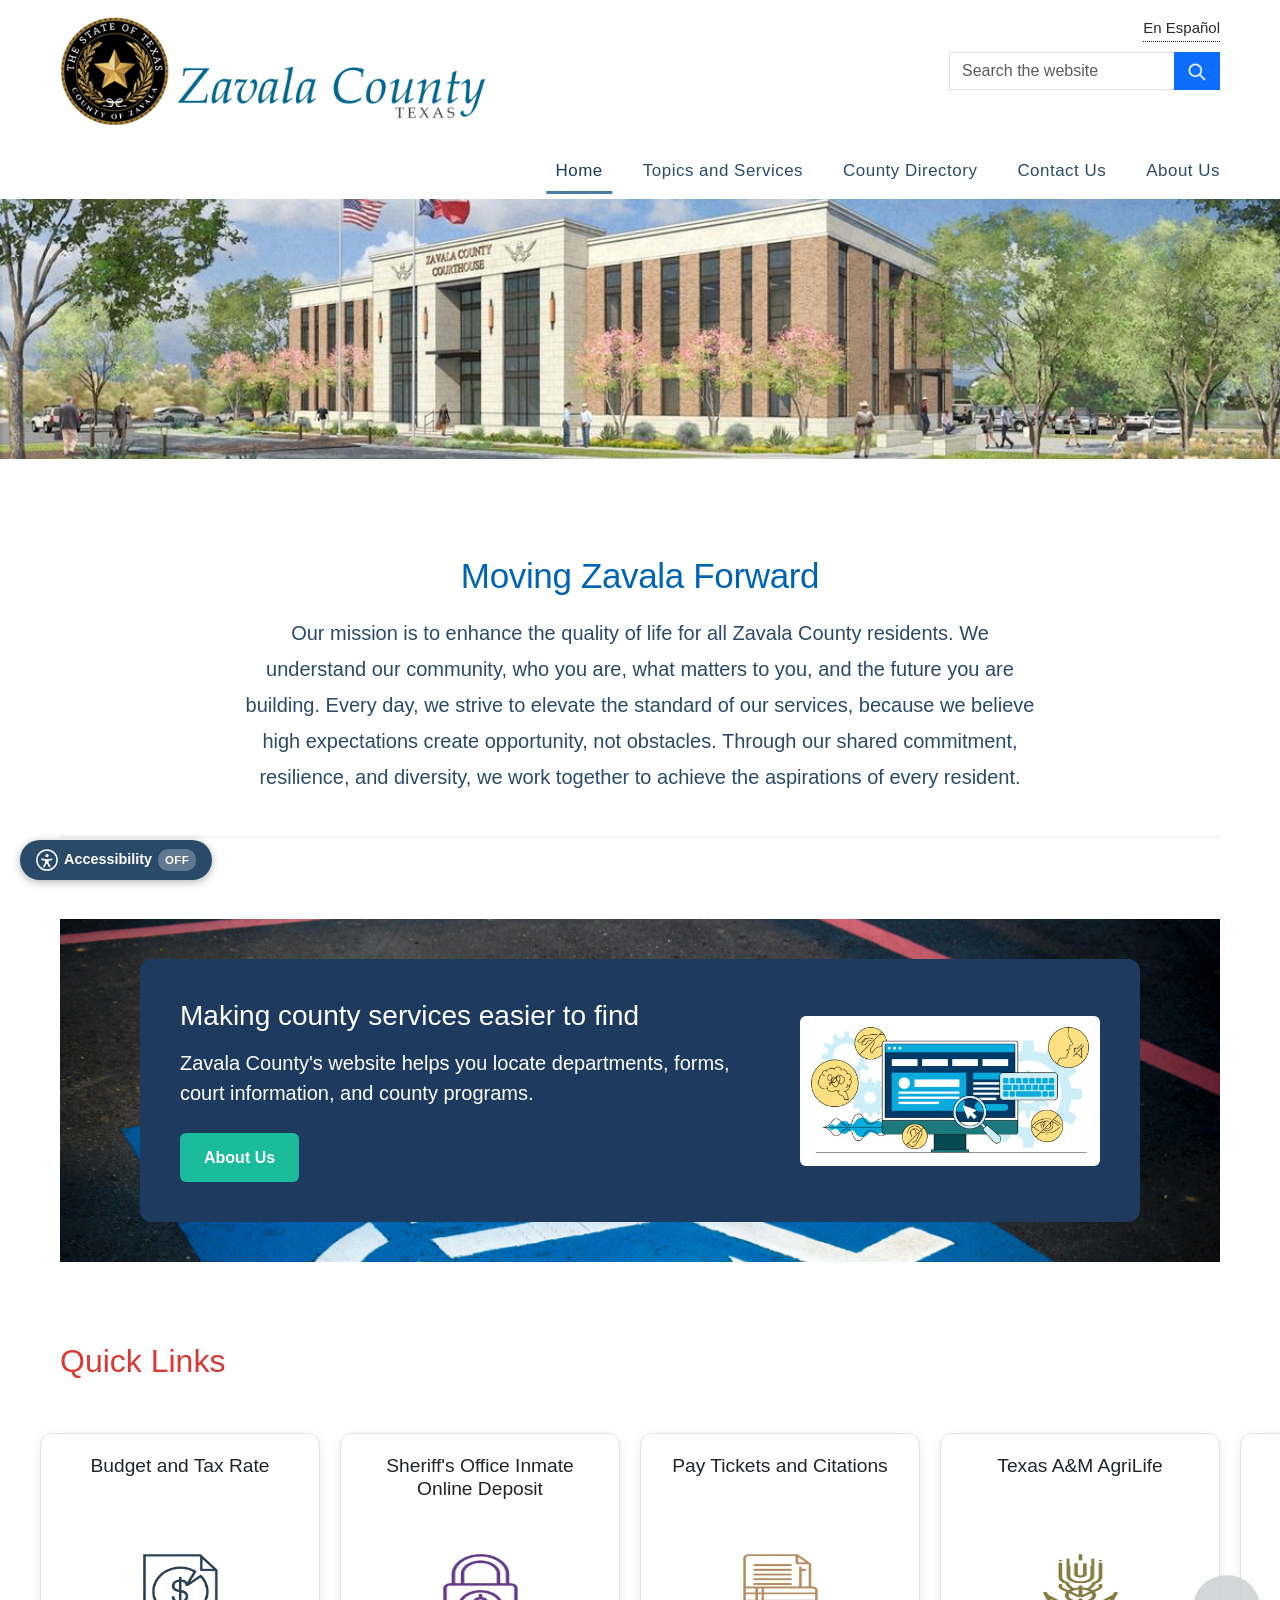
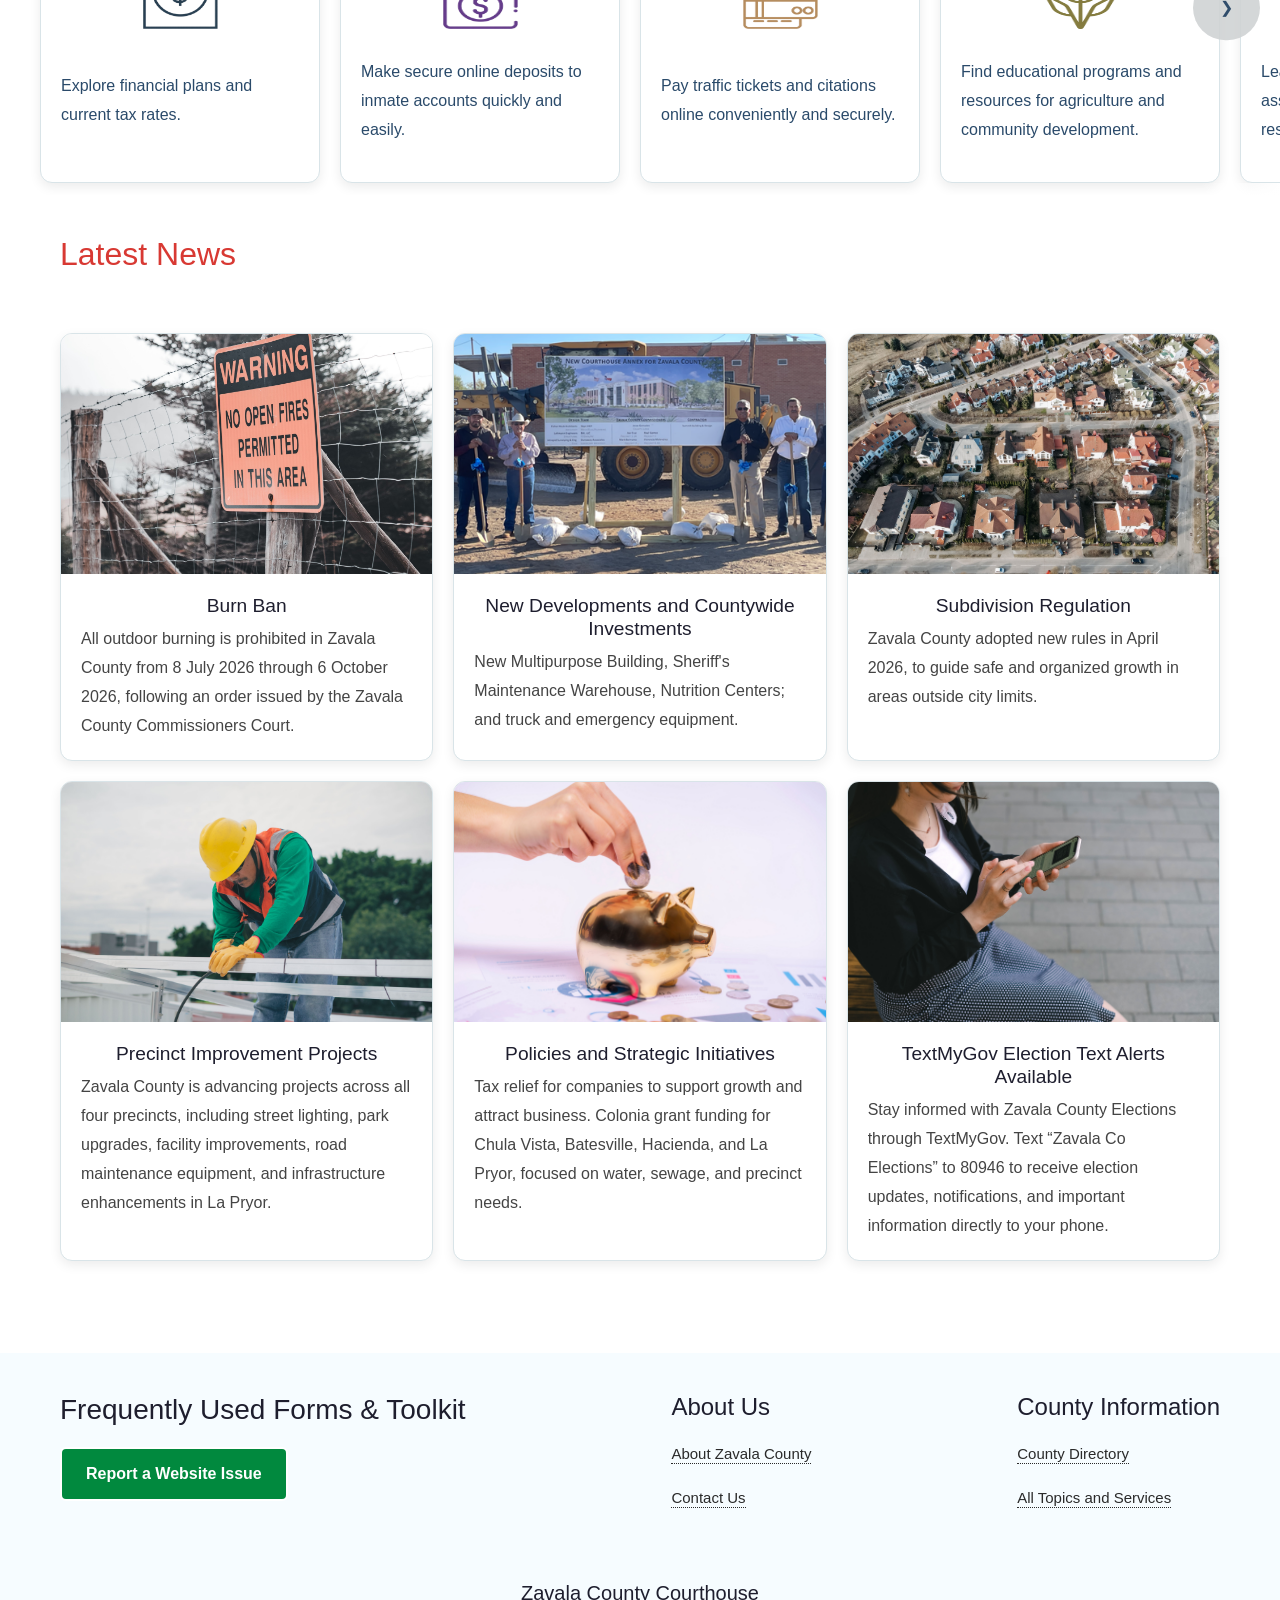
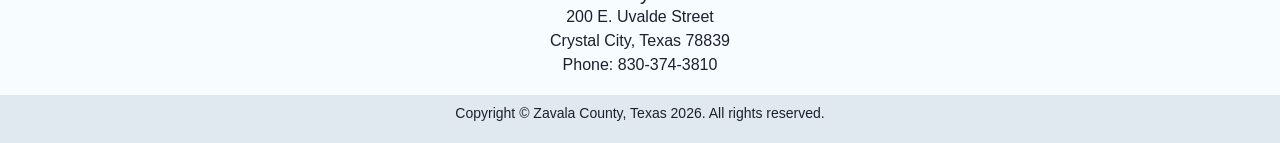
<file: index.html>
<!DOCTYPE html>
<html lang="en">

<head>
    <meta charset="UTF-8">
    <meta name="description" content="Zavala County Information">
    <meta name="keywords" content="Zavala County, Clerk, Disctrict">
    <meta name="author" content="Kalah Kennebrew">
    <meta name="viewport" content="width=device-width, initial-scale=1.0">
    <title>Zavala County Website</title>
    <link href="https://cdn.jsdelivr.net/npm/bootstrap@5.3.8/dist/css/bootstrap.min.css" rel="stylesheet"
        integrity="sha384-sRIl4kxILFvY47J16cr9ZwB07vP4J8+LH7qKQnuqkuIAvNWLzeN8tE5YBujZqJLB" crossorigin="anonymous">
    <link rel="stylesheet" href="zavala.css">
    <script src="scripts/contacts.js" defer></script>
    <script src="scripts/app.js" defer></script>
</head>

<body>
    <header>
        <a href="#main-content" class="skip-link">Skip to main content</a>
        <div class="top-bar">
            <a href="index.html" class="logo-link">
                <img src="assets/logo.png" alt="Zavala County homepage" class="logo">
            </a>

            <div class="header-utilities">

                <a href="index-es.html" class="language-link" lang="es">
                    En Español
                </a>

                <div class="search-group input-group">

                    <label for="search" class="visually-hidden">Search the website</label>
                    <input type="text" id="search" name="search" class="form-control search-input"
                        placeholder="Search the website" autocomplete="off">

                    <button type="button" class="btn btn-primary search-btn" aria-label="Search">
                        <img src="assets/search.png" class="search-icon" alt="">
                    </button>

                    <div id="search-status" class="visually-hidden" aria-live="polite"></div>
                    <ul id="search-results" class="search-results" hidden></ul>
                </div>

            </div>

        </div>
        <nav aria-label="Main navigation">
            <button class="nav-toggle" aria-expanded="false" aria-controls="primary-nav" aria-label="Open menu">
                <span class="nav-toggle-icon">
                    <span class="nav-toggle-bar"></span>
                    <span class="nav-toggle-bar"></span>
                    <span class="nav-toggle-bar"></span>
                </span>
                <span class="nav-toggle-label">Menu</span>
            </button>

            <ul id="primary-nav">
                <li><a href="index.html" class="nav-link active">Home</a></li>
                <li><a href="alltopics.html" class="nav-link">Topics and Services</a></li>
                <li><a href="directory.html" class="nav-link">County Directory</a></li>
                <li><a href="contact.html" class="nav-link">Contact Us</a></li>
                <li><a href="about.html" class="nav-link">About Us</a></li>
            </ul>
        </nav>

        <div class="hero" role="img" aria-label="Zavala County Courthouse">
            <img src="assets/home.jpg" alt="Zavala County Courthouse building in Crystal City" class="hero-img">
        </div>

    </header>

    <main id="main-content">
        <article>
            <h1>Moving Zavala Forward</h1>
            <p> Our mission is to enhance the quality of life for all Zavala County residents. We understand our
                community, who you are, what matters to you, and the future you are building. Every day, we strive to
                elevate the standard of our services, because we believe high expectations create opportunity, not
                obstacles. Through our shared commitment, resilience, and diversity, we work together to achieve the
                aspirations of every resident.</p>
        </article>
        <hr>
        <section class="mission-section">
            <div class="mission-container">
                <div class="mission-text">
                    <h2>Making county services easier to find</h2>

                    <p>
                        Zavala County's website helps you locate departments, forms, court information, and county
                        programs.
                    </p>

                    <a href="about.html" class="mission-btn">About Us</a>
                </div>

                <!-- IMAGE (Little accessbile picture) -->
                <div class="mission-image">
                    <img src="assets/accessible.jpg" alt="Accessibility keyboard button">
                </div>

            </div>
        </section>

        <section class="quicklinks">

            <div id="quicklinks">
                <h2>Quick Links</h2>
            </div>

            <div class="quicklinks-scroll">

                <div class="scroll-container">
                    <div class="scroll-track">

                        <!-- CARD 1 
                        <a href="https://www.co.zavala.tx.us/page/County%20Agendas">
                            <div class="card">
                                <h3>Commissioners Court Agendas</h3>
                                <img src="assets/icon1.jpg" alt="Government meeting agenda icon">
                                <p>View meeting agendas and stay involved in local decisions.</p>
                            </div>
                        </a> -->

                        <!-- CARD 2 
                        <a href="https://www.co.zavala.tx.us/page/Elections">
                            <div class="card">
                                <h3>2026 Election Results</h3>
                                <img src="assets/ballot.png" alt="Election results and voting information">
                                <p>Check the latest county election results and updates.</p>
                            </div>
                        </a> -->

                        <!-- CARD 3 -->
                        <a href="https://zavalacad.com/adopted-tax-rates/">
                            <div class="card">
                                <h3>Budget and Tax Rate</h3>
                                <img src="assets/tax.jpg" alt="County budget and tax information icon">
                                <p>Explore financial plans and current tax rates.</p>
                            </div>
                        </a>

                        <!-- CARD 4 
                        <a href="https://www.co.zavala.tx.us/page/burnban">
                            <div class="card">
                                <h3>Burn Ban</h3>
                                <img src="assets/burn.jpg" alt="Fire icon">
                                <p>Stay updated on burn bans and safety regulations.</p>
                            </div>
                        </a> -->

                        <!-- CARD 5 
                        <a href="https://www.co.zavala.tx.us/page/Foreclosures">
                            <div class="card">
                                <h3>Foreclosures</h3>
                                <img src="assets/foreclosure.jpg" alt="Foreclosure icon">
                                <p>View current foreclosure listings and notices within Zavala County.</p>
                            </div>
                        </a> -->

                        <!-- CARD 6 
                        <a href="https://www.co.zavala.tx.us/page/RFPS">
                            <div class="card">
                                <h3>Request for Proposals (RFPs)</h3>
                                <img src="assets/rfps.jpg" alt="Proposals icon">
                                <p>Browse open proposals and opportunities to work with the county.</p>
                            </div>
                        </a> -->

                        <!-- CARD 7 -->
                        <a href="https://deposits.jailatm.com/WebDeposits/">
                            <div class="card">
                                <h3>Sheriff's Office Inmate Online Deposit</h3>
                                <img src="assets/inmate.jpg" alt="Inmate deposit icon">
                                <p>Make secure online deposits to inmate accounts quickly and easily.</p>
                            </div>
                        </a>

                        <!-- CARD 8 -->
                        <a href="https://billpay.forte.net/">
                            <div class="card">
                                <h3>Pay Tickets and Citations</h3>
                                <img src="assets/tickets.jpg" alt="Ticket icon">
                                <p>Pay traffic tickets and citations online conveniently and securely.</p>
                            </div>
                        </a>

                        <!-- CARD 9 -->
                        <a href="https://agrilifeextension.tamu.edu/counties/zavala-county/">
                            <div class="card">
                                <h3>Texas A&amp;M AgriLife</h3>
                                <img src="assets/agri.jpg" alt="Agriculture icon">
                                <p>Find educational programs and resources for agriculture and community development.
                                </p>
                            </div>
                        </a>

                        <!-- CARD 10 -->
                        <a href="health.html">
                            <div class="card">
                                <h3>Indigent Health Care Program</h3>
                                <img src="assets/health.jpg" alt="Health icon">
                                <p>Learn about health care assistance available to eligible residents.</p>
                            </div>
                        </a>

                        <!-- CARD 11 -->
                        <a href="https://zavalacad.com/">
                            <div class="card">
                                <h3>Zavala Central Appraisal District</h3>
                                <img src="assets/property.png" alt="Property icon">
                                <p>Use online services for payments, permits, and county transactions.</p>
                            </div>
                        </a>

                        <!-- CARD 12
                        <a href="https://www.co.zavala.tx.us/upload/page/0001/doc00816420260331142653.pdf">
                            <div class="card">
                                <h3>Zavala County Holidays</h3>
                                <img src="assets/holidays.png" alt="Holiday calendar icon">
                                <p>View official holidays and office closure dates for Zavala County.</p>
                            </div>
                        </a> -->

                    </div>
                </div>

                <!-- ARROWS -->
                <button onclick="scrollCarousel(-1)" class="scroll-btn prev">❮</button>
                <button onclick="scrollCarousel(1)" class="scroll-btn next">❯</button>

            </div>
        </section>

        <section class="news-highlights animate-section">
            <h2>Latest News</h2>

            <div class="news-row">

                <article class="news-card">
                    <img src="assets/burn-ban.jpg" alt="Burn ban announcement">
                    <div class="card-content">
                        <h3>Burn Ban</h3>
                        <p>All outdoor burning is prohibited in Zavala County from 8 July 2026 through 6 October 2026,
                            following an order issued by the Zavala County Commissioners Court.</p>
                    </div>
                </article>

                <article class="news-card">
                    <img src="assets/groundbreaking.png" alt="County officials at construction groundbreaking event">
                    <div class="card-content">
                        <h3>New Developments and Countywide Investments</h3>
                        <p>New Multipurpose Building, Sheriff's Maintenance Warehouse, Nutrition Centers; and truck
                            and emergency equipment.</p>
                    </div>
                </article>

                <article class="news-card">
                    <img src="assets/subdivision.jpg" alt="Residential subdivision development">
                    <div class="card-content">
                        <h3>Subdivision Regulation</h3>
                        <p>Zavala County adopted new rules in April 2026, to guide safe and organized growth in areas
                            outside city limits.
                        </p>
                    </div>
                </article>

                <article class="news-card">
                    <img src="assets/precinct.jpg" alt="Precinct improvement projects">
                    <div class="card-content">
                        <h3>Precinct Improvement Projects</h3>
                        <p>Zavala County is advancing projects across all four precincts, including street lighting,
                            park upgrades, facility improvements, road maintenance equipment, and infrastructure
                            enhancements in La Pryor.</p>
                    </div>
                </article>

                <article class="news-card">
                    <img src="assets/bank.jpg" alt="Piggy bank representing tax relief">
                    <div class="card-content">
                        <h3>Policies and Strategic Initiatives</h3>
                        <p>Tax relief for companies to support growth and attract business. Colonia grant funding
                            for Chula Vista, Batesville, Hacienda, and La Pryor, focused on water, sewage, and precinct
                            needs.</p>
                    </div>
                </article>

                <article class="news-card">
                    <img src="assets/txt.jpg" alt="Woman using a mobile phone to receive text alerts">
                    <div class="card-content">
                        <h3>TextMyGov Election Text Alerts Available</h3>
                        <p>Stay informed with Zavala County Elections through TextMyGov. Text “Zavala Co Elections” to
                            80946 to receive election updates, notifications, and important information directly to your
                            phone.
                        </p>
                    </div>
                </article>



            </div>
        </section>

    </main>

    <footer>

        <div class="footer-top">
            <div class="footer-inner">

                <div class="footer-columns">

                    <div class="forms">
                        <h3>Frequently Used Forms & Toolkit</h3>
                        <button class="report-btn" onclick="window.location.href='contact.html'">Report a Website
                            Issue</button>
                    </div>

                    <div>
                        <h4>About Us</h4>
                        <ul>
                            <li><a href="about.html">About Zavala County</a></li>
                            <li><a href="contact.html">Contact Us</a></li>
                        </ul>
                    </div>

                    <div>
                        <h4>County Information</h4>
                        <ul>
                            <li><a href="directory.html">County Directory</a></li>
                            <li><a href="alltopics.html">All Topics and Services</a></li>
                        </ul>
                    </div>

                </div>
            </div>
        </div>

        <div class="footer-middle">
            <div class="footer-inner">
                <h5>Zavala County Courthouse</h5>
                <p>200 E. Uvalde Street</p>
                <p>Crystal City, Texas 78839</p>
                <p>Phone: 830-374-3810</p>
            </div>
        </div>
        <button id="backToTop" onclick="scrollToTop()">↑ Top</button>
        <div class="footer-bottom">
            <div class="footer-inner">
                <p>Copyright © Zavala County, Texas 2026. All rights reserved.</p>
            </div>
        </div>
    </footer>
    <script src="https://cdn.jsdelivr.net/npm/bootstrap@5.3.8/dist/js/bootstrap.bundle.min.js"
        integrity="sha384-FKyoEForCGlyvwx9Hj09JcYn3nv7wiPVlz7YYwJrWVcXK/BmnVDxM+D2scQbITxI"
        crossorigin="anonymous"></script>
    <script src="scripts/search.js" defer></script>
    <script src="scripts/accessibility.js" defer></script>
</body>

</html>
</file>
<file: zavala.css>
* {
    margin: 0;
    padding: 0;
    box-sizing: border-box;
}

.skip-link {
    line-height: 1;
    text-decoration: underline;
    background: 0 0;
    left: 0;
    padding: .5rem 1rem;
    position: absolute;
    top: -3.8rem;
    transition: .15s ease-in-out;
    z-index: 501;
}

.skip-link:focus {
    top: 0;
}

.visually-hidden {
    position: absolute;
    width: 1px;
    height: 1px;
    margin: -1px;
    overflow: hidden;
    clip: rect(0, 0, 0, 0);
    white-space: nowrap;
    border: 0;
}

body {
    font-family: "Source Sans Pro Web", "Helvetica Neue", Helvetica, "Roboto", Arial, sans-serif;
    color: #1e1e2e;
    background-color: #fff;
    font-size: 16px;
    line-height: 1.6;
}

.footer-inner {
    max-width: 1200px;
    margin: 0 auto;
    padding: 0 20px;
}

header {
    background-color: #fff;
}

.top-bar {
    display: flex;
    align-items: center;
    justify-content: space-between;
    max-width: 1200px;
    margin: 0 auto;
    padding: 16px 20px;
    gap: 20px;
}


.logo-link {
    display: flex;
    align-items: center;
    text-decoration: none;
}

.logo {
    height: 110px;
}

.header-utilities {
    display: flex;
    flex-direction: column;
    align-items: center;
    gap: 10px;
    height: 110px;
}

.language-link {
    color: #2a2a2a;
    text-decoration: none;
    border-bottom: 1px dotted #2a2a2a;
    padding-bottom: 1px;
    align-self: flex-end;
    font-size: 15px
}

.language-link:hover,
.language-link:focus {
    border-bottom: 1px solid #2a2a2a;
}

.search-group {
    position: relative;
    max-width: 450px;
}

.search-icon {
    width: 20px;
    height: 20px;
    filter: brightness(0) invert(1);
}

.search-results {
    position: absolute;
    top: 44px;
    left: 0;
    width: 100%;
    z-index: 20;
    margin: 0;
    padding: 0;
    list-style: none;
    background: #ffffff;
    border: 1px solid #c8d5e0;
    border-radius: 4px;
    max-height: 320px;
    overflow-y: auto;
    box-shadow: 0 4px 10px rgba(0, 0, 0, 0.15);
}

.search-results li {
    border-bottom: 1px solid #e5e5e5;
}

.search-results li:last-child {
    border-bottom: none;
}

.search-results a {
    display: block;
    padding: 10px 14px 2px;
    color: #2a4a6a;
    text-decoration: none;
    font-weight: 600;
}

.search-results a:hover,
.search-results a:focus {
    background: #eef6fb;
    text-decoration: underline;
}

.search-result-excerpt {
    margin: 0;
    padding: 0 14px 10px;
    font-size: 14px;
    color: #444;
}

@media (max-width: 480px) {
    .search-group {
        width: 100%;
    }

    .search-results {
        top: 42px;
        max-height: 260px;
        font-size: 15px;
    }
}

.hero {
    height: 560px;
    overflow: hidden;
}

.hero-img {
    width: 100%;
    height: 120%;
    object-fit: cover;
}

/* desktop styling */
nav ul {
    max-width: 1200px;
    margin: 0 auto;
    padding: 5px 0px;
    list-style: none;
    display: flex;
    justify-content: flex-end;
}

.nav-link {
    position: relative;
    font-size: 1.06rem;
    font-weight: 500;
    color: #2a4a6a;
    text-decoration: none;
    padding: 10px 20px;
    letter-spacing: 0.03em;
    display: block;
}

.nav-link:hover,
.nav-link.active {
    color: #1a3a5c;
    border-bottom-width: 3px;
}

.nav-link:hover::after,
.nav-link.active::after {
    content: "";
    position: absolute;
    bottom: 0;
    left: 50%;
    transform: translateX(-50%);
    width: 75%;
    height: 3px;
    background-color: #4a7aaa;
}

/* hamburger button, hidden on desktop */
.nav-toggle {
    display: none;
    position: relative;
    align-items: center;
    width: 100%;
    height: 48px;
    padding: 0 20px;
    background-color: #2a4a6a;
    border: none;
    cursor: pointer;
}

.nav-toggle-icon {
    display: flex;
    flex-direction: column;
    justify-content: center;
    gap: 5px;
    width: 26px;
}

.nav-toggle-bar {
    width: 26px;
    height: 3px;
    background-color: #ffffff;
    border-radius: 2px;
}

.nav-toggle-label {
    position: absolute;
    left: 0;
    right: 0;
    text-align: center;
    color: #ffffff;
    font-size: 1rem;
    font-weight: 600;
    letter-spacing: 0.05em;
    text-transform: uppercase;
    pointer-events: none;
}

.nav-toggle:focus-visible {
    outline: 3px solid #ffffff;
    outline-offset: -4px;
}

@media (max-width: 768px) {
    nav {
        position: relative;
    }

    .nav-toggle {
        display: flex;
    }

    @media (max-width: 768px) {
        .nav-toggle {
            margin-bottom: 10px;
        }
    }

    nav ul {
        display: none;
        flex-direction: column;
        justify-content: flex-start;
        width: 100%;
        position: absolute;
        top: 100%;
        left: 0;
        background-color: #ffffff;
        border-top: 1px solid #d9d9d9;
        box-shadow: 0 4px 10px rgba(0, 0, 0, 0.1);
        z-index: 30;
        padding: 0;
    }

    nav ul.nav-open {
        display: flex;
    }

    .nav-link {
        padding: 14px 20px;
        border-bottom: 1px solid #eee;
    }

    .nav-link:hover::after,
    .nav-link.active::after {
        display: none;
    }

    .nav-link.active {
        background-color: #eef3f8;
        border-bottom-width: 1px;
    }
}

/* ---------- MAIN ---------- */

main {
    max-width: 1200px;
    margin: 60px auto;
    padding: 32px 20px;
    background-color: transparent;
    border-radius: 0;
    box-shadow: none;
}

main section {
    margin-top: 80px;
}

main.show {
    opacity: 1;
    transform: translateY(0);
}

main h1 {
    font-size: 35px;
    font-weight: 500;
    color: rgb(0, 100, 181);
    margin-bottom: 15px;
    line-height: 1.4;
    letter-spacing: -0.01em;
}

main p {
    font-size: 20px;
    color: #2a4a6a;
    line-height: 1.8;
    margin: 0 0 40px 0;
    font-weight: 400;
}

hr {
    border: none;
    height: 4px;
    background-color: #e0e0e0;
    margin: 30px 0;
}

article {
    max-width: 800px;
    margin: 0 auto;
    text-align: center;
}

.quicklinks {
    margin-top: 80px;
}

.quicklinks.show {
    opacity: 1;
    transform: translateY(0);
}

.quicklinks h2 {
    color: #d83933;
    margin-bottom: 40px;
}

/* ---------- CARD DESIGN ---------- */
.card {
    font-size: 1.2rem;
    background: #fff;
    border: 1px solid #d9e4e8;
    border-radius: 12px;
    min-height: 350px;
    height: 350px;
    display: flex;
    flex-direction: column;
    justify-content: flex-start;
    align-items: center;
    text-align: center;
    padding: 20px;
    gap: 12px;
    width: 100%;
    box-shadow: 0 4px 12px rgba(0, 0, 0, 0.08);
    transition: transform 0.3s ease,
        box-shadow 0.3s ease;
}

.card:hover {
    box-shadow: 0 6px 14px rgba(0, 0, 0, 0.15);
    transform: translateY(-4px);
}

.card img {
    width: 75px;
    height: 75px;
}

.card h3 {
    min-height: 80px;
    font-size: 1.2rem;
    padding-bottom: 10%;
}

.card p {
    font-size: 16px;
    text-align: left;
    margin-top: auto;
    margin-bottom: auto;
}

.quicklinks a {
    text-decoration: none;
    color: inherit;
    flex: 0 0 280px;
}

/* ---------- STYLE SCROLL ---------- */

.scroll-container::-webkit-scrollbar {
    display: none;
}

.scroll-track {
    display: flex;
    gap: 20px;
    width: max-content;
}

/* full screen width */
.quicklinks-scroll {
    position: relative;
    width: 100vw;
    margin-bottom: 20px;
    margin-left: calc(50% - 50vw);
}

.scroll-container::after {
    content: "";
    position: absolute;
    right: 0;
    width: 80px;
    height: 100%;
    background: linear-gradient(to left, white, transparent);
    flex: 0 0 80px;
}

.scroll-container {
    padding-left: max(40px, calc((100vw - 1200px) / 2));
    padding-right: max(40px, calc((100vw - 1200px) / 2));
}

/* ---------- ARROWS ---------- */

.scroll-btn {
    position: absolute;
    top: 50%;
    transform: translateY(-50%);
    background: #d0d3d4;
    color: #1a3a5c;
    border: none;
    border-radius: 12.5rem;
    padding: 20px 27px;
    cursor: pointer;
    transition: opacity 0.3s ease;
}

.scroll-btn.prev {
    left: 20px;
}

.scroll-btn.next {
    right: 20px;
}

/* ---------- FOOTER ---------- */

.footer-top {
    background: #f6fcff;
    padding: 40px 40px;
}

.footer-top h3 {
    margin-bottom: 10px;
}

.report-btn {
    border: 2px solid white;
    background: #01893e;
    cursor: pointer;
    display: inline-block;
    margin-top: 10px;
    padding: 12px 24px;
    text-decoration: none;
    border-radius: 6px;
    font-weight: bold;
    color: white;
}

.report-btn:hover {
    background-color: #28702c;
}

.footer-columns {
    display: flex;
    justify-content: space-between;
    gap: 50px;
}

.footer-columns ul {
    list-style: none;
    margin-left: 0;
    padding-left: 0;
}

.footer-columns li {
    margin-top: 20px;
    margin-bottom: 10px;
    font-size: 14px;
}

.footer-middle {
    background: #f6fcff;
    color: white;
    padding: 10px 40px;
}

.footer-middle .footer-inner {
    text-align: center;
    color: #1e1e2e;
    line-height: 0.5;
    margin-top: 5px;
}

.footer-bottom {
    background: #e1e9f0;
    padding: 2px
}

.footer-bottom .footer-inner {
    text-align: center;
    font-size: 14px;
    padding-top: 5px;
}

.footer-columns a {
    color: #2a2a2a;
    text-decoration: none;
    border-bottom: 1px dotted #2a2a2a;
    padding-bottom: 1px;
    align-self: flex-end;
    font-size: 15px
}

.footer-columns a:hover,
.footer-columns a:focus {
    border-bottom: 1px solid #2a2a2a;
}


@media (max-width: 1000px) {
    .cards {
        grid-template-columns: repeat(2, 1fr);
    }

    .footer-columns {
        flex-wrap: wrap;
        justify-content: center;
        text-align: center;
    }
}

@media (max-width: 600px) {
    .footer-columns {
        flex-direction: column;
        align-items: center;
    }
}

/* ---------- NEWS ---------- */

.news-highlights h2 {
    color: #d83933;
    margin-bottom: 60px;
    margin-top: 40px;
}

.news-highlights {
    margin: 0;
}

.news-grid {
    display: grid;
    grid-template-columns: 450px;
}

.news-card {
    background: #fff;
    border: 1px solid #d9e4e8;
    border-radius: 12px;
    overflow: hidden;
    box-shadow: 0 4px 12px rgba(0, 0, 0, 0.08);
    transition: transform 0.3s ease,
        box-shadow 0.3s ease;
}

.news-card:hover {
    transform: translateY(-6px);
    box-shadow: 0 12px 24px rgba(0, 0, 0, 0.15);
}

.news-card img {
    width: 100%;
    height: 240px;
    object-fit: cover;
}

.card-content {
    padding: 20px;
    display: flex;
    flex-direction: column;
    flex: 1;
}

.news-card a {
    color: #0b6b6b;
    text-decoration: underline;
    font-size: 18px;
    display: inline-block;
    margin-bottom: 10px;
}

.news-card h3 {
    font-size: 1.2rem;
    overflow-wrap: break-word;
    word-wrap: break-word;
}

.news-card p {
    color: #444;
    font-size: 16px;
    text-align: left;
    margin-top: auto;
    overflow-wrap: break-word;
    word-wrap: break-word;
    margin: 0;
}

.news-card.show {
    opacity: 1;
    transform: translateY(0);
}

.animate-section.show {
    opacity: 1;
    transform: translateY(0);
}

.news-row {
    display: grid;
    grid-template-columns: repeat(auto-fit, minmax(300px, 1fr));
    gap: 20px;
}

/* ---------- RESPONSIVE ---------- */

@media (max-width: 768px) {
    .top-bar {
        flex-direction: column;
    }

    .card {
        min-height: 320px;
    }
}


.scroll-container {
    overflow-x: auto;
    overflow-y: visible;
    padding-top: 12px;
    padding-bottom: 12px;
    scroll-behavior: smooth;
    -webkit-overflow-scrolling: touch;
}


/*-----Accessible Card Message------*/

.mission-section {
    padding: 40px 80px;
    background: url("assets/wheelchair.png") center/cover no-repeat;
}

.mission-container {
    max-width: 1100px;
    margin: 0 auto;
    background-color: #1e3a5f;
    color: #ffffff;
    border-radius: 12px;
    padding: 40px;
    display: flex;
    align-items: center;
    justify-content: space-between;
    gap: 40px;
}

.mission-text {
    flex: 1;
}

.mission-text h2 {
    margin-bottom: 15px;
    font-size: 28px;
}

.mission-text p {
    line-height: 1.5;
    margin-bottom: 15px;
    color: #ffffff;
}

.mission-btn {
    display: inline-block;
    margin-top: 10px;
    padding: 12px 24px;
    background-color: #1abc9c;
    /* green button */
    color: white;
    text-decoration: none;
    border-radius: 6px;
    font-weight: bold;
}

.mission-btn:hover {
    background-color: #16a085;
}

.mission-image img {
    max-width: 300px;
    border-radius: 6px;
}

/* RESPONSIVE (for phones) */
@media (max-width: 768px) {
    .mission-container {
        flex-direction: column;
        text-align: center;
    }

    .mission-image img {
        max-width: 100%;
    }
}

/* Take me to the top btn*/
#backToTop {
    position: fixed;
    bottom: 30px;
    right: 30px;
    background-color: #2c3e50;
    color: white;
    border: none;
    border-radius: 12px;
    padding: 14px 18px;
    font-size: 14px;
    cursor: pointer;
    opacity: 0;
    pointer-events: none;
    transition: opacity 0.3s ease;
}

#backToTop.show {
    opacity: 1;
    pointer-events: auto;
}

#backToTop:hover {
    background-color: #1a2e40;
}

/*--------Indigent Page--------*/

.indigent-content {
    max-width: 1200px;
    margin: 60px auto;
    padding: 32px 20px;
    background-color: transparent;
    border-radius: 0;
    box-shadow: none;
}

.indigent-content.show {
    opacity: 1;
    transform: translateY(0);
}

.indigent-content h1 {
    font-size: 35px;
    font-weight: 500;
    color: rgb(0, 100, 181);
    margin-bottom: 15px;
    line-height: 1.4;
    letter-spacing: -0.01em;
}

.indigent-content p {
    font-size: 20px;
    color: #2a4a6a;
    line-height: 1.8;
    margin: 0 0 40px 0;
    font-weight: 400;
}

.indigent-content ul {
    list-style: none;
    padding: 0;
    margin: 20px 0 40px;
}

.indigent-content li {
    font-size: 20px;
    color: #2a4a6a;
    line-height: 1.8;
    font-weight: 500;
    margin-bottom: 10px;
}

.indigent-content article {
    max-width: 800px;
    margin: 0 auto;
    text-align: center;
}

.health-banner {
    position: relative;
    width: 100%;
    height: 400px;
    overflow: hidden;
}

.health-banner::after {
    content: "";
    position: absolute;
    inset: 0;
    background: rgba(0, 0, 0, 0.25);
}

.health-banner img {
    width: 100%;
    height: 100%;
    object-fit: cover;
    object-position: center center;
}

.indigent-content ul li a {
    color: #2a4a6a;
    text-decoration: none;
    border-bottom: 2px dotted #2a4a6a;
}

.indigent-content ul li a:hover,
.indigent-content ul li a:focus {
    border-bottom: 2px solid #223f5c;
}

/*--------Directory Page--------*/
.flags-banner {
    position: relative;
    width: 100%;
    height: 400px;
    overflow: hidden;
}

.flags-banner::after {
    content: "";
    position: absolute;
    inset: 0;
    background: rgba(0, 0, 0, 0.25);
}

.flags-banner img {
    width: 100%;
    height: 100%;
    object-fit: cover;
    object-position: center center;
}

/*--------All Topics Page--------*/
.bluebonnet-banner {
    position: relative;
    width: 100%;
    height: 400px;
    overflow: hidden;
}

.bluebonnet-banner::after {
    content: "";
    position: absolute;
    inset: 0;
    background: rgba(0, 0, 0, 0.25);
}

.bluebonnet-banner img {
    width: 100%;
    height: 100%;
    object-fit: cover;
    object-position: center center;
}

/*--------All Topics Page--------*/
.quicklinks-grid {
    display: grid;
    grid-template-columns: repeat(auto-fill, minmax(260px, 1fr));
    gap: 20px;
    max-width: 1200px;
    margin: 0 auto 20px;
    padding: 20px;
}

.quicklinks-grid a {
    text-decoration: none;
    color: inherit;
}

/*--------Contact Us Page--------*/

.container my-5 {
    max-width: 1200px;
    margin: 60px auto;
    padding: 32px 20px;
    background-color: transparent;
    border-radius: 0;
    box-shadow: none;
    opacity: 0;
    transform: translateY(60px);
    transition: all 0.8s ease;
}

.txflag-banner {
    position: relative;
    width: 100%;
    height: 400px;
    overflow: hidden;
}

.txflag-banner::after {
    content: "";
    position: absolute;
    inset: 0;
    background: rgba(0, 0, 0, 0.25);
}

.txflag-banner img {
    width: 100%;
    height: 100%;
    object-fit: cover;
    object-position: center center;
}

@media (max-width: 576px) {
    #contactTabs {
        flex-direction: column;
        flex-wrap: nowrap;
        border-bottom: none;
    }

    #contactTabs .nav-item {
        width: 100%;
    }

    #contactTabs .nav-link {
        width: 100%;
        text-align: left;
        border: 1px solid #dee2e6;
        border-radius: 0;
        margin-bottom: -1px;
    }

    #contactTabs .nav-link.active {
        background-color: #eef3f8;
        border-color: #dee2e6;
        font-weight: 600;
    }

    .tab-content.border.border-top-0 {
        border-top: 1px solid #dee2e6 !important;
    }
}

/*--------About Us Page--------*/
.latinfellowship-banner {
    position: relative;
    width: 100%;
    height: 400px;
    overflow: hidden;
}

.latinfellowship-banner::after {
    content: "";
    position: absolute;
    inset: 0;
    background: rgba(0, 0, 0, 0.25);
}

.latinfellowship-banner img {
    width: 100%;
    height: 150%;
    object-fit: cover;
    object-position: center center;
}

body {
    background: #fff;
}

.contact-hero {
    background: #1a3a5c;
    color: #fff;
    padding: 2.5rem 0;
}

.section-title {
    color: #1a3a5c;
    border-bottom: 2px solid #1a3a5c;
    padding-bottom: 0.4rem;
    margin-bottom: 1.25rem;
}

.service-list {
    list-style: none;
    padding: 0;
    margin: 0;
}

.service-list li {
    padding: 0.9rem 0;
    border-bottom: 1px solid #ddd;
    font-size: 1.1rem;
}

.service-list li:first-child {
    border-top: 1px solid #ddd;
}

.info-card {
    background: #fff;
    border: 1px solid #ddd;
    height: 100%;
    padding: 1rem;
}

.info-card h3 {
    color: #1a3a5c;
}

.infographic-thumb img {
    width: 100%;
    height: auto;
    display: block;
    border-bottom: 1px solid #ddd;
}

.placeholder-graphic {
    background: #f5f5f0;
    border: 1px dashed #aaa;
    aspect-ratio: 16 / 9;
    display: flex;
    align-items: center;
    justify-content: center;
    color: #777;
    text-align: center;
    padding: 1rem;
}

.info-card-link {
    text-decoration: none;
    color: inherit;
}

.info-card-link:hover .info-card,
.info-card-link:focus-visible .info-card {
    border-color: #2a4a6a;
    box-shadow: 0 2px 8px rgba(0, 0, 0, 0.1);
}

/*--------ACCESSIBILITY TOOLBAR--------*/

.a11y-toolbar-inline {
    position: relative;
    display: inline-flex;
    align-items: center;
}

.a11y-toggle {
    display: flex;
    align-items: center;
    gap: 6px;
    height: 40px;
    padding: 0 14px;
    border-radius: 20px;
    background-color: #2a4a6a;
    color: #ffffff;
    border: 2px solid transparent;
    font-size: 0.9rem;
    font-weight: 600;
    cursor: pointer;
    white-space: nowrap;
    box-shadow: 0 2px 8px rgba(0, 0, 0, 0.3);
}

.a11y-toggle:hover,
.a11y-toggle:focus-visible {
    background-color: #1a3a5c;
    outline: 3px solid #4a7aaa;
    outline-offset: 2px;
}

.a11y-toggle-active {
    border-color: #ffd166;
}

.a11y-status-badge {
    font-size: 0.72rem;
    font-weight: 700;
    padding: 2px 7px;
    border-radius: 10px;
    text-transform: uppercase;
    letter-spacing: 0.03em;
}

.a11y-status-badge.a11y-status-on {
    background-color: #ffd166;
    color: #1a3a5c;
}

.a11y-status-badge.a11y-status-off {
    background-color: rgba(255, 255, 255, 0.25);
    color: #ffffff;
}

.a11y-panel {
    position: absolute;
    bottom: calc(100% + 8px);
    left: 0;
    width: 230px;
    background: #ffffff;
    border: 1px solid #c8d5e0;
    border-radius: 8px;
    box-shadow: 0 4px 14px rgba(0, 0, 0, 0.25);
    padding: 12px;
    display: flex;
    flex-direction: column;
    gap: 8px;
    z-index: 1001;
}

.a11y-panel button {
    display: flex;
    align-items: center;
    justify-content: space-between;
    gap: 8px;
    text-align: left;
    padding: 8px 10px;
    border: 1px solid #c8d5e0;
    border-radius: 4px;
    background: #f5f7fa;
    color: #2a4a6a;
    font-size: 0.95rem;
    cursor: pointer;
}

.a11y-panel button:hover,
.a11y-panel button:focus-visible {
    background: #eef3f8;
    outline: 2px solid #2a4a6a;
    outline-offset: 1px;
}

/* Each option shows its own On/Off state, not just the master toggle */
.a11y-option-status {
    font-size: 0.7rem;
    font-weight: 700;
    padding: 2px 7px;
    border-radius: 10px;
    text-transform: uppercase;
    letter-spacing: 0.03em;
    flex-shrink: 0;
}

.a11y-option-status.a11y-status-on {
    background-color: #2a4a6a;
    color: #ffffff;
}

.a11y-option-status.a11y-status-off {
    background-color: #d9d9d9;
    color: #555555;
}

.a11y-panel button.a11y-option-on {
    background: #e6f0f7;
    border-color: #2a4a6a;
    font-weight: 600;
}

.a11y-font-controls {
    display: flex;
    gap: 6px;
}

.a11y-font-controls button {
    flex: 1;
    text-align: center;
}

.a11y-toolbar-fallback {
    position: fixed;
    bottom: 20px;
    left: 20px;
    z-index: 1000;
}

@media (max-width: 768px) {
    .a11y-toggle-text {
        display: none;
    }

    .a11y-toggle {
        padding: 0 10px;
    }
}

@media (max-width: 480px) {
    .a11y-toolbar-fallback {
        bottom: 12px;
        left: 12px;
    }

    .a11y-panel {
        width: 200px;
    }
}

/* ---------- UNDERLINE LINKS ---------- */

html.a11y-underline a {
    text-decoration: underline !important;
}

/* ---------- HIGH CONTRAST MODE ---------- */

html.a11y-contrast body {
    background: #000000 !important;
    color: #ffffff !important;
}

html.a11y-contrast h1,
html.a11y-contrast h2,
html.a11y-contrast h3,
html.a11y-contrast h4,
html.a11y-contrast h5,
html.a11y-contrast h6,
html.a11y-contrast p,
html.a11y-contrast li,
html.a11y-contrast span,
html.a11y-contrast label,
html.a11y-contrast strong,
html.a11y-contrast td,
html.a11y-contrast th {
    color: #ffffff !important;
}

html.a11y-contrast a,
html.a11y-contrast .nav-link {
    color: #ffff00 !important;
}

html.a11y-contrast .card,
html.a11y-contrast .info-card,
html.a11y-contrast .tab-content,
html.a11y-contrast .accordion-item,
html.a11y-contrast .search-results,
html.a11y-contrast .news-card {
    background: #000000 !important;
    border-color: #ffffff !important;
}

html.a11y-contrast header,
html.a11y-contrast .top-bar,
html.a11y-contrast nav {
    background-color: #000000 !important;
}

html.a11y-contrast .footer-top,
html.a11y-contrast .footer-middle,
html.a11y-contrast .footer-bottom {
    background: #000000 !important;
}

html.a11y-contrast .footer-columns a {
    color: #ffff00 !important;
    border-bottom-color: #ffff00 !important;
}

html.a11y-contrast .scroll-container::after {
    background: linear-gradient(to left, #000000, transparent) !important;
}

html.a11y-contrast .accordion-button {
    background-color: #000000 !important;
    color: #ffffff !important;
    border-color: #ffffff !important;
}

html.a11y-contrast .accordion-button::after {
    filter: invert(1);
}

#a11y-panel {
    background: #ffffff !important;
}

#a11y-panel button {
    background: #f5f7fa !important;
    color: #2a4a6a !important;
    border-color: #c8d5e0 !important;
}

#a11y-panel button span {
    color: inherit !important;
}

#a11y-panel button:hover,
#a11y-panel button:focus-visible {
    background: #eef3f8 !important;
    color: #2a4a6a !important;
    outline: 2px solid #2a4a6a;
}

#a11y-panel button.a11y-option-on {
    background: #dbe9f5 !important;
    color: #1a3a5c !important;
    border-color: #2a4a6a !important;
}

#a11y-panel .a11y-option-status.a11y-status-on {
    background: #2a4a6a !important;
    color: #ffffff !important;
}

#a11y-panel .a11y-option-status.a11y-status-off {
    background: #d9d9d9 !important;
    color: #333333 !important;
}

html.a11y-contrast .a11y-panel {
    background: #000000 !important;
    border-color: #ffffff !important;
}

html.a11y-contrast .a11y-panel button {
    background: #1a1a1a !important;
    border-color: #ffffff !important;
    color: #ffffff !important;
}

html.a11y-contrast .a11y-panel button.a11y-option-on {
    background: #332f00 !important;
    border-color: #ffff00 !important;
}

html.a11y-contrast #contactTabs .nav-link.active {
    background-color: #000000 !important;
    color: #ffff00 !important;
    border-color: #ffffff !important;
}

/* ---------- DARK MODE ---------- */

html.a11y-dark body {
    background: #1b1f24;
    color: #e8e8e8;
}

html.a11y-dark h1,
html.a11y-dark h2,
html.a11y-dark h3,
html.a11y-dark h4,
html.a11y-dark h5,
html.a11y-dark h6,
html.a11y-dark p,
html.a11y-dark li,
html.a11y-dark span,
html.a11y-dark label,
html.a11y-dark strong,
html.a11y-dark td,
html.a11y-dark th {
    color: #e8e8e8 !important;
}

html.a11y-dark a {
    color: #8ab4d8;
}

html.a11y-dark .nav-link {
    color: #cfe0f0 !important;
}

html.a11y-dark .card,
html.a11y-dark .info-card,
html.a11y-dark .tab-content,
html.a11y-dark .accordion-item,
html.a11y-dark .search-results,
html.a11y-dark .news-card {
    background: #262b32 !important;
    border-color: #3a4048 !important;
}

html.a11y-dark .mission-btn,
html.a11y-contrast .mission-btn {
    color: #ffffff !important;
}

html.a11y-dark .news-card a {
    color: #7fc4c4 !important;
}

html.a11y-dark header,
html.a11y-dark .top-bar,
html.a11y-dark nav {
    background-color: #1b1f24 !important;
}

html.a11y-dark .footer-top,
html.a11y-dark .footer-middle,
html.a11y-dark .footer-bottom {
    background: #1b1f24 !important;
}

html.a11y-dark .footer-columns a {
    color: #cfe0f0 !important;
    border-bottom-color: #cfe0f0 !important;
}

html.a11y-dark .scroll-container::after {
    background: linear-gradient(to left, #1b1f24, transparent) !important;
}

html.a11y-dark .accordion-button {
    background-color: #262b32 !important;
    color: #e8e8e8 !important;
    border-color: #3a4048 !important;
}

html.a11y-dark .accordion-button::after {
    filter: invert(1);
}

html.a11y-dark #contactTabs .nav-link.active {
    background-color: #262b32 !important;
    color: #cfe0f0 !important;
    border-color: #3a4048 !important;
}

html.a11y-contrast #primary-nav {
    background-color: #000000 !important;
    border-top-color: #ffffff !important;
}

html.a11y-contrast .nav-link {
    border-bottom-color: #333333 !important;
}

html.a11y-contrast .nav-link.active {
    background-color: #1a1a1a !important;
}

html.a11y-dark #primary-nav {
    background-color: #1b1f24 !important;
    border-top-color: #3a4048 !important;
}

html.a11y-dark .nav-link {
    border-bottom-color: #3a4048 !important;
}

html.a11y-dark .nav-link.active {
    background-color: #262b32 !important;
}

.hero,
.txflag-banner,
.flags-banner,
.bluebonnet-banner,
.health-banner,
.latinfellowship-banner {
    width: 100vw !important;
    max-width: 100vw !important;
    margin-left: calc(-50vw + 50%) !important;
    margin-right: calc(-50vw + 50%) !important;
}

.hero,
.txflag-banner,
.flags-banner,
.bluebonnet-banner,
.health-banner {
    height: 260px !important;
}

.hero-img,
.txflag-banner img,
.flags-banner img,
.bluebonnet-banner img,
.health-banner img {
    width: 100% !important;
    height: 100% !important;
    object-fit: cover !important;
    object-position: center center !important;
}

.latinfellowship-banner {
    height: 300px !important;
}

.latinfellowship-banner img {
    width: 100% !important;
    height: 100% !important;
    object-fit: cover !important;
    object-position: center 12% !important;
}

/* Large monitors (24) */
@media (min-width: 1601px) {

    .hero,
    .txflag-banner,
    .flags-banner,
    .bluebonnet-banner,
    .health-banner {
        height: 400px !important;
    }

    .latinfellowship-banner {
        height: 440px !important;
    }
}

@media (max-width: 480px) {

    .hero,
    .txflag-banner,
    .flags-banner,
    .bluebonnet-banner,
    .health-banner {
        height: 200px !important;
    }

    .latinfellowship-banner {
        height: 220px !important;
    }
}

/* Reverted from 100vw*/
.hero,
.txflag-banner,
.flags-banner,
.bluebonnet-banner,
.health-banner,
.latinfellowship-banner {
    width: 100% !important;
    max-width: 100% !important;
    margin-left: 0 !important;
    margin-right: 0 !important;
}

.hero,
.txflag-banner,
.flags-banner,
.bluebonnet-banner,
.health-banner {
    height: 260px !important;
}

.hero-img,
.txflag-banner img,
.flags-banner img,
.bluebonnet-banner img,
.health-banner img {
    width: 100% !important;
    height: 100% !important;
    object-fit: cover !important;
    object-position: center center !important;
}

.latinfellowship-banner {
    height: 300px !important;
}

.latinfellowship-banner img {
    width: 100% !important;
    height: 100% !important;
    object-fit: cover !important;
    object-position: center 12% !important;
}

/* Large monitors (24) */
@media (min-width: 1601px) {

    .hero,
    .txflag-banner,
    .flags-banner,
    .bluebonnet-banner,
    .health-banner {
        height: 400px !important;
    }

    .latinfellowship-banner {
        height: 440px !important;
    }
}

@media (max-width: 480px) {

    .hero,
    .txflag-banner,
    .flags-banner,
    .bluebonnet-banner,
    .health-banner {
        height: 200px !important;
    }

    .latinfellowship-banner {
        height: 220px !important;
    }
}
</file>
